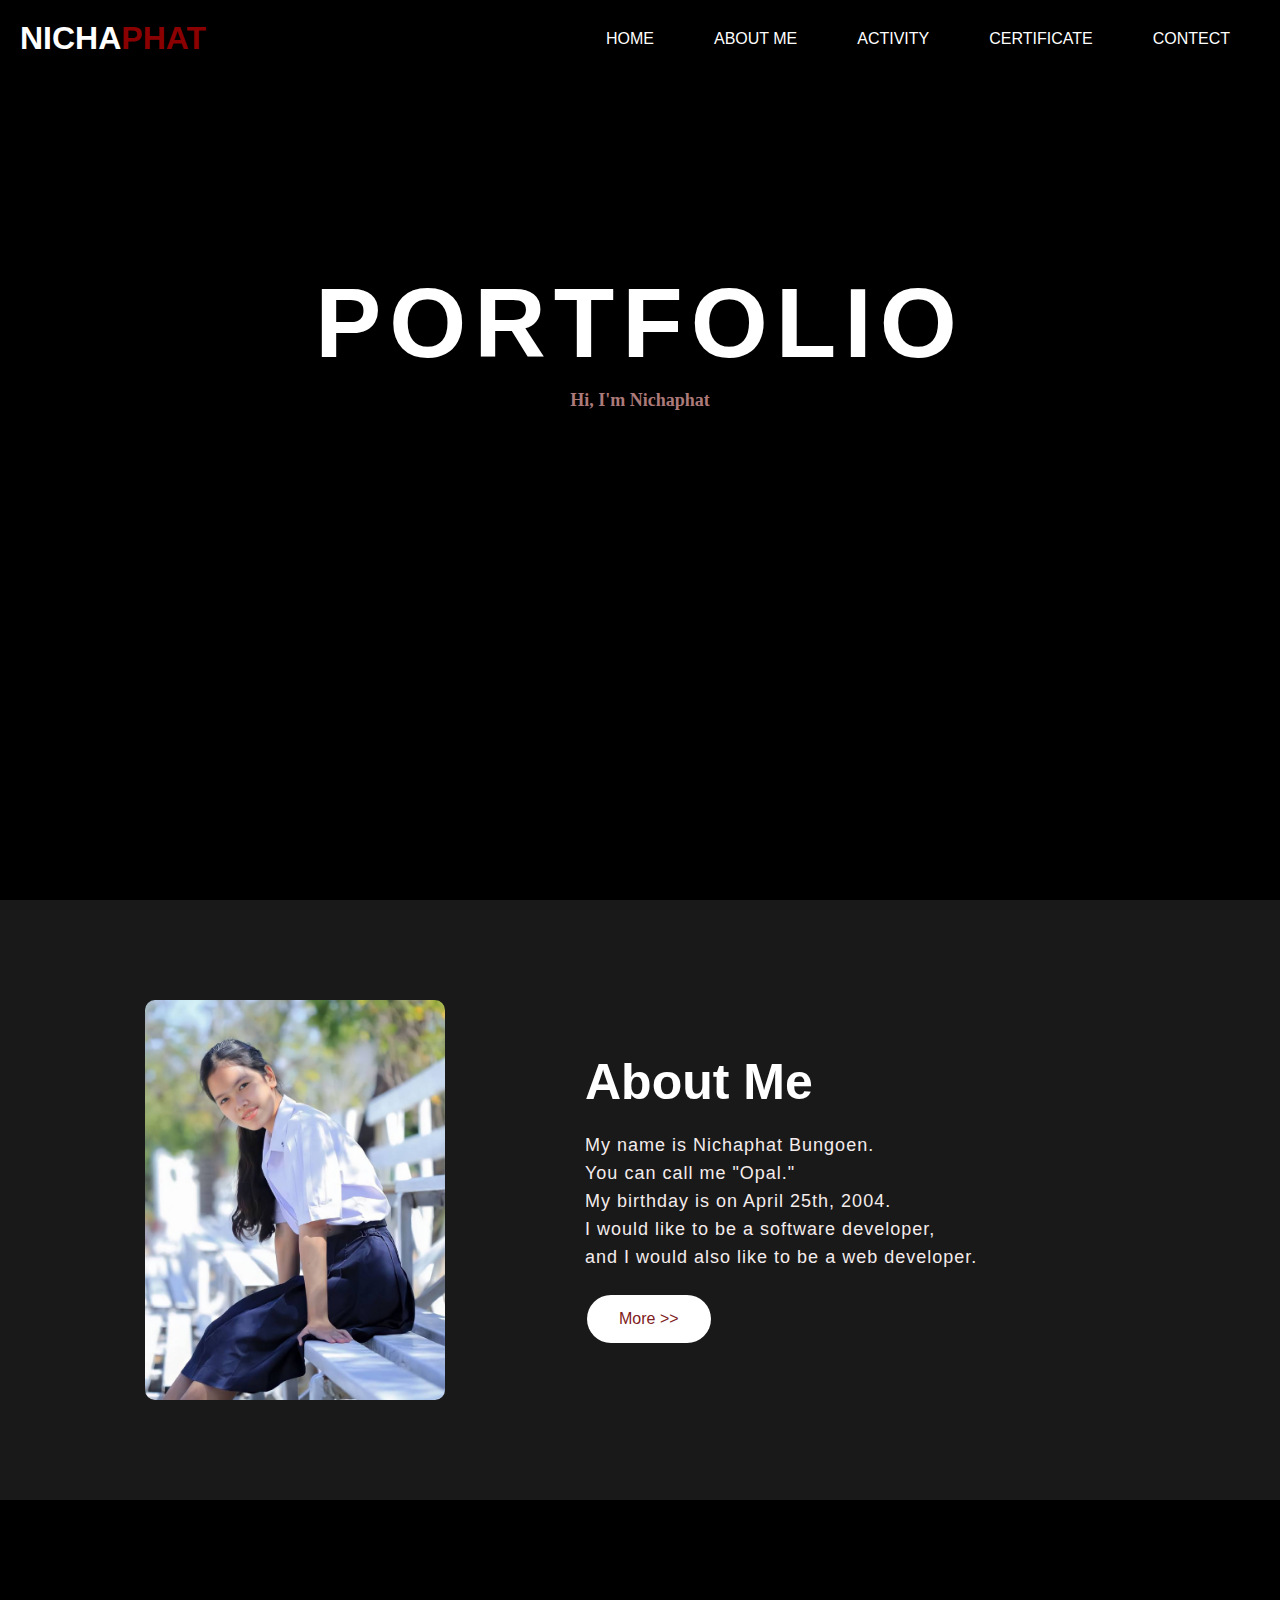
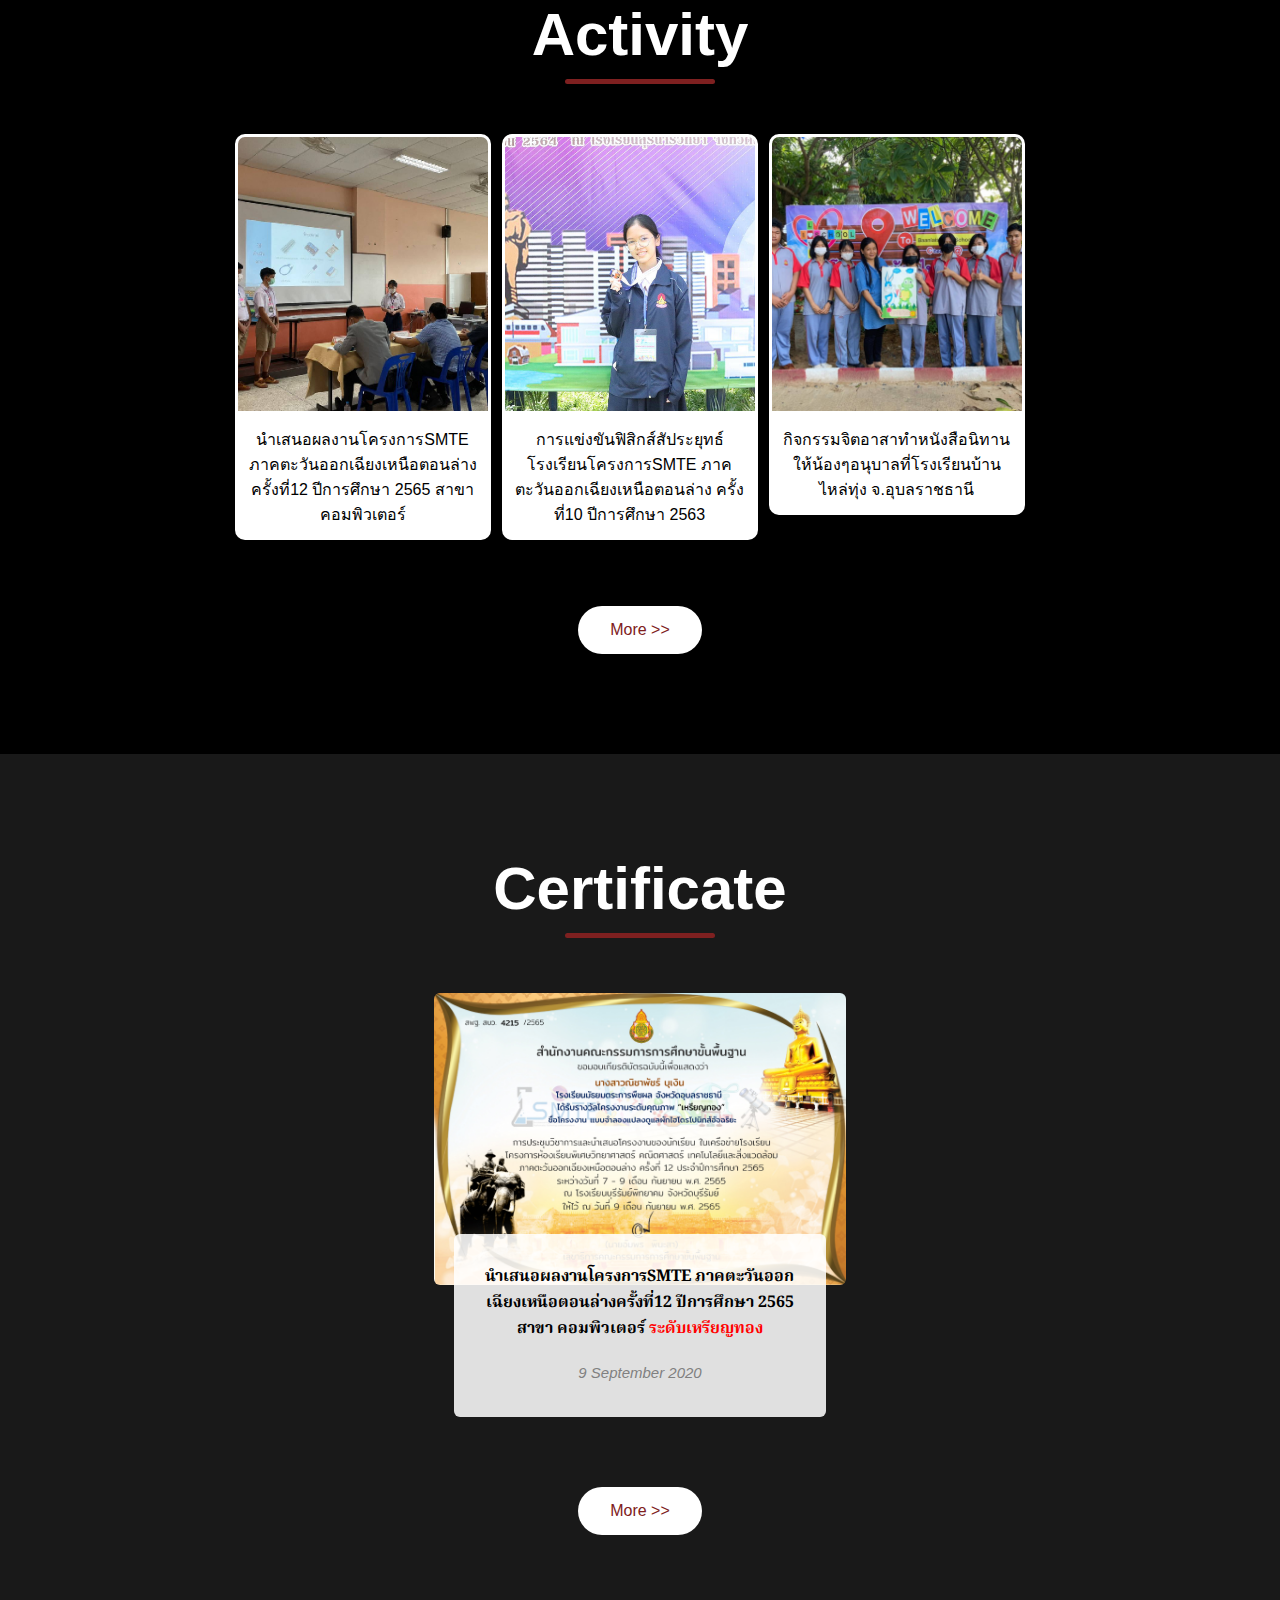
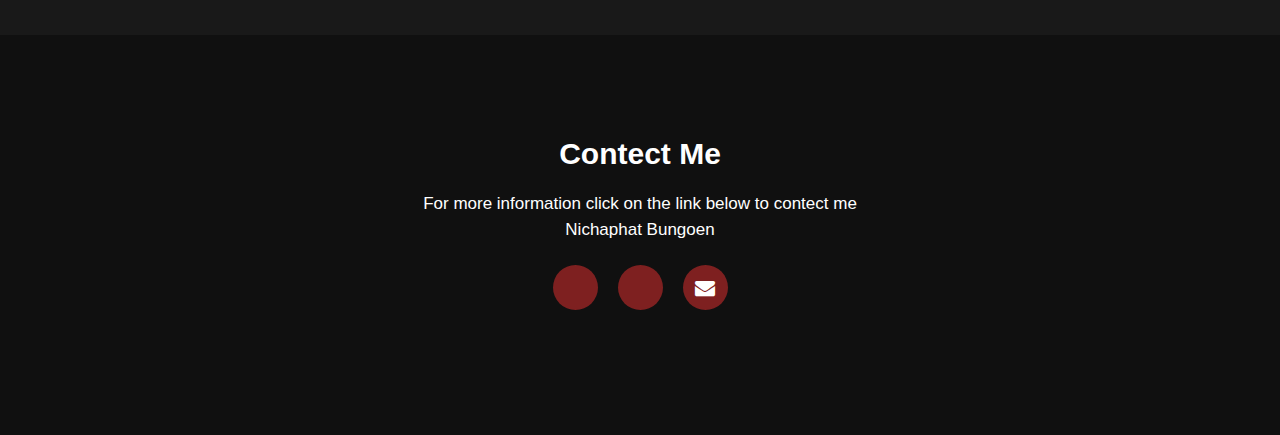
<file: index.html>
<!DOCTYPE html>
<html lang="en">
<head>
    <meta charset="UTF-8">
    <meta name="viewport" content="width=device-width, initial-scale=1.0">
    <link rel="stylesheet" href="style1.css">
    <link rel="preconnect" href="https://fonts.googleapis.com">
    <link rel="stylesheet" href="https://cdnjs.cloudflare.com/ajax/libs/font-awesome/5.15.3/css/all.min.css" integrity="sha512-iBBXm8fW90+nuLcSKlbmrPcLa0OT92xO1BIsZ+ywDWZCvqsWgccV3gFoRBv0z+8dLJgyAHIhR35VZc2oM/gI1w==" crossorigin="anonymous" referrerpolicy="no-referrer" />
    <link rel="stylesheet" href="https://cdnjs.cloudflare.com/ajax/libs/font-awesome/4.7.0/css/font-awesome.min.css">
    <link rel="stylesheet" href="https://cdnjs.cloudflare.com/ajax/libs/font-awesome/4.7.0/css/font-awesome.min.css">
    <link rel="preconnect" href="https://fonts.gstatic.com" crossorigin>
    <link href="https://fonts.googleapis.com/css2?family=Noto+Serif+Thai:wght@300&display=swap" rel="stylesheet">
    <title>MY PORTFOLIO</title>
</head>
<body>
    <nav class="navbar">
        <h1 class="logo"><a href="index.html">NICHA<span>PHAT</span></a></h1>
        <ul class="nav-links">
            <li class="active"><a href="index.html">HOME</a></li>
            <li><a href="#about">ABOUT ME</a></li>
            <li><a href="#title">ACTIVITY</a></li>
            <li><a href="#blog-posts">CERTIFICATE</a></li>
            <li><a href="#contect">CONTECT</a></li>
        </ul>    
        <img src="./menu-btn.png" alt="" class="menu-btn">
    </nav>
    <header>
        <div class="header-content">
            <h1>PORTFOLIO</h1>
            <h2>Hi, I'm Nichaphat</h2>
        </div>
    </header>
       
       
	<section id="about">
		<div class="main">
            <img src="nichaphat.jpg">
			<div class="about-text">
				<h2>About Me</h2>
				<p>My name is Nichaphat Bungoen. <br> You can call me "Opal." <br>
                    My birthday is on April 25th, 2004. <br> I would like to be a software developer, <br> and I would also like to be a web developer.</p>
				<button class="button"><a href="about.html">More >></a></button>
			</div>
		</div>
	</section>
    <!----About section start---->
    <section id="title">
        <h2>Activity</h2>
        <div class="line"></div>
        <div class="wrapper">
            <br>
            <div class="cols">
                <div class="col">
                <div class="container">
                    <div class="front" style="background-image: url(3.jpg);">
                    </div>
                    <div class="back">
                        <div class="inner">
                            <p>
                                นำเสนอผลงานโครงการSMTE ภาคตะวันออกเฉียงเหนือตอนล่างครั้งที่12 ปีการศึกษา 2565 สาขา คอมพิวเตอร์
                            </p>
                        </div>
                    </div>
                </div>
                </div>
                <div class="col">
                    <div class="container">
                        <div class="front" style="background-image: url(2.jpg);">
                        </div>
                        <div class="back">
                            <div class="inner">
                                <p>
                                    การแข่งขันฟิสิกส์สัประยุทธ์โรงเรียนโครงการSMTE ภาคตะวันออกเฉียงเหนือตอนล่าง ครั้งที่10  ปีการศึกษา 2563
                                </p>
                            </div>
                        </div>
                    </div>
                    </div>
                    <div class="col">
                        <div class="container">
                            <div class="front" style="background-image: url(1.jpg);">
                            </div>
                            <div class="back">
                                <div class="inner">
                                    <p>
                                        กิจกรรมจิตอาสาทำหนังสือนิทานให้น้องๆอนุบาลที่โรงเรียนบ้านไหล่ทุ่ง จ.อุบลราชธานี
                                    </p> 
                                </div>
                            </div>
                        </div>
                        </div>
                        
            </div>
            <button class="bnt"><a href="Activity.html">More >></a></button>

        </div>
    </section>
    <section id="blog-posts">
        <div class="cer">
            <h2>Certificate</h2>
        <div class="line"></div>
        </div>
        <div class="post">
            <br>
            <img src="c5.jpg" alt="" class="post-img">
            <div class="post-content">
                <h3>นำเสนอผลงานโครงการSMTE ภาคตะวันออกเฉียงเหนือตอนล่างครั้งที่12 ปีการศึกษา 2565 สาขา คอมพิวเตอร์
                    <span class="text">ระดับเหรียญทอง</span>
                </h3>
                <span class="date">9 September 2020</span>
            </div> 
            <button class="but"><a href="Certificate.html">More >></a></button>
   
        </div>
      
    </section>
    <footer id="contect">
		<p>Contect Me</p>
		<p>For more information click on the link below to contect me <br> Nichaphat Bungoen</p>
		<div class="social">
			<a href="https://web.facebook.com/profile.php?id=100014949786616&sk=about"><i class="fab fa-facebook-f"></i></a>
			<a href="https://www.instagram.com/__nichaphat__/?igshid=YmMyMTA2M2Y%3D&fbclid=IwAR3181_FYG272SND9DY7jGOGSDKuoOMNqMXu-xlOmdmDHhWnawsZkpz7ws0"><i class="fab fa-instagram"></i></a>
			<a href="mailto:nichaphatchr@gmail.com"><i class="fa fa-envelope"></i></a>
		</div>

	</footer>
        <script>
            const menuBtn = document.querySelector('.menu-btn')
            const navlinks = document.querySelector('.nav-links')
            
            menuBtn.addEventListener('click',()=>{
                navlinks.classList.toggle('mobile-menu')
            })
        
        </script>
         
</body>
</html>
</file>
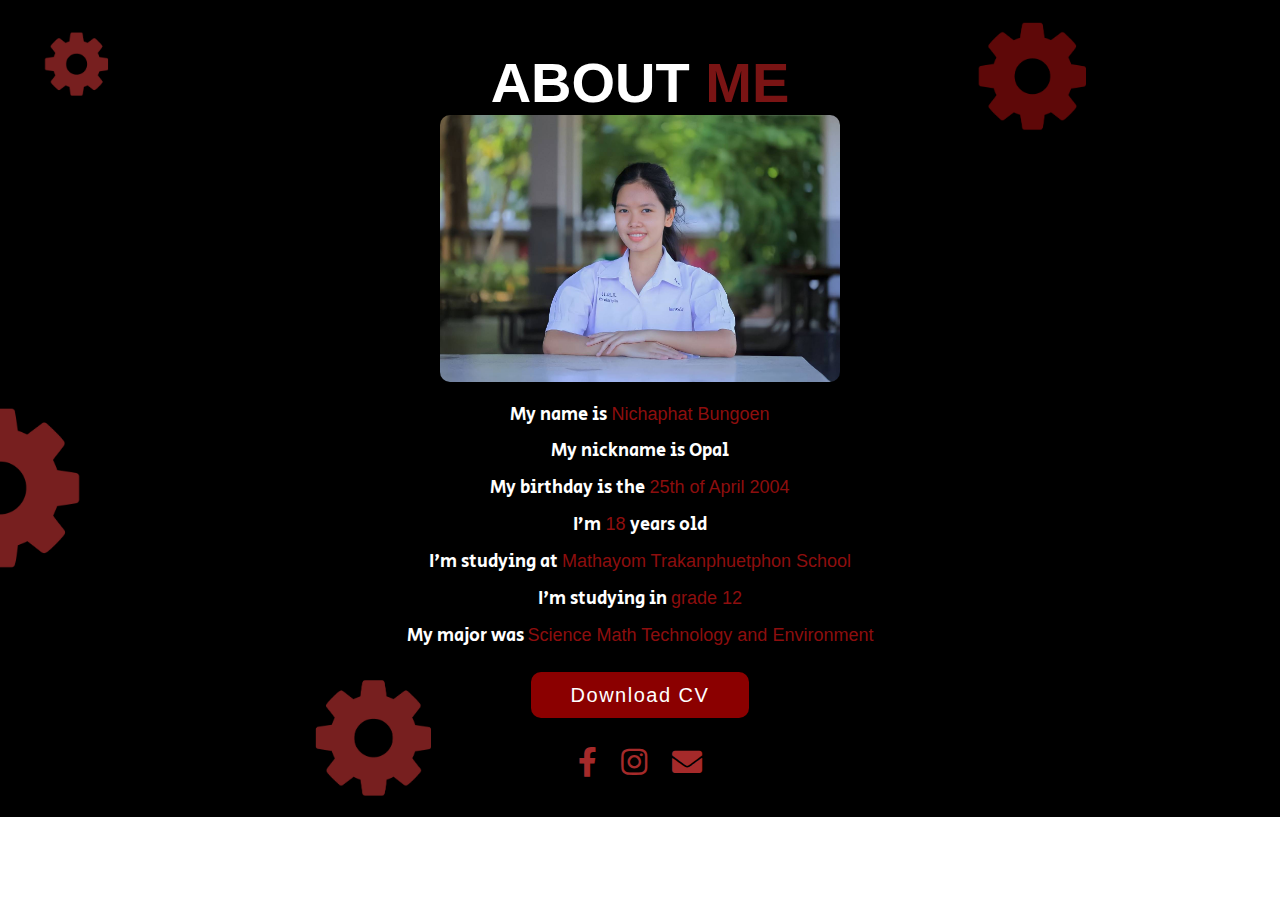
<file: about.html>
<!DOCTYPE html>
<html>
<head>
	<meta charset="utf-8">
	<meta name="viewport" content="width=device-width, initial-scale=1.0">
	<link rel="stylesheet" href="https://pro.fontawesome.com/releases/v5.10.0/css/all.css">
	<link rel="preconnect" href="https://fonts.googleapis.com">
<link rel="preconnect" href="https://fonts.gstatic.com" crossorigin>
<link href="https://fonts.googleapis.com/css2?family=Noto+Serif+Thai:wght@300&family=Secular+One&display=swap" rel="stylesheet">
	<link rel="stylesheet" type="text/css" href="about.css">
	<title>ABOUT ME</title>

</head>	
<body>
	<div class="section">
		<div class="container">
			<div class="content-section">
				<div class="title"><a href="index.html">
					<h1>About <span>Me</span></h1>
				</a>
				</div>
				<div class="contain">
					<div class="image-section">
						<img src="aboutme.jpg">
					</div>
				
				<div class="content">
					<p>
						My name is <span>Nichaphat Bungoen</span> <br>
						My nickname is Opal<br>
						My birthday is the <span>25th of April 2004</span><br>
						I’m <span>18</span> years old <br>
						I'm studying at <span>Mathayom Trakanphuetphon School</span><br>
						I'm studying in <span>grade 12</span><br>
						My major was <span>Science Math Technology and Environment</span><br>
		
						</p>
					<div class="button">
						<a href="Professional Resume.pdf">Download CV</a>
					</div>
				</div>
				<div class="social">
					<a href="https://web.facebook.com/profile.php?id=100014949786616&sk=about"><i class="fab fa-facebook-f"></i></a>
			<a href="https://www.instagram.com/__nichaphat__/?igshid=YmMyMTA2M2Y%3D&fbclid=IwAR3181_FYG272SND9DY7jGOGSDKuoOMNqMXu-xlOmdmDHhWnawsZkpz7ws0"><i class="fab fa-instagram"></i></a>
			<a href="mailto:nichaphatchr@gmail.com"><i class="fa fa-envelope"></i></a>
				</div>
			</div>
		</div>
		</div>
	</div>

	
</body>
</html>
</file>
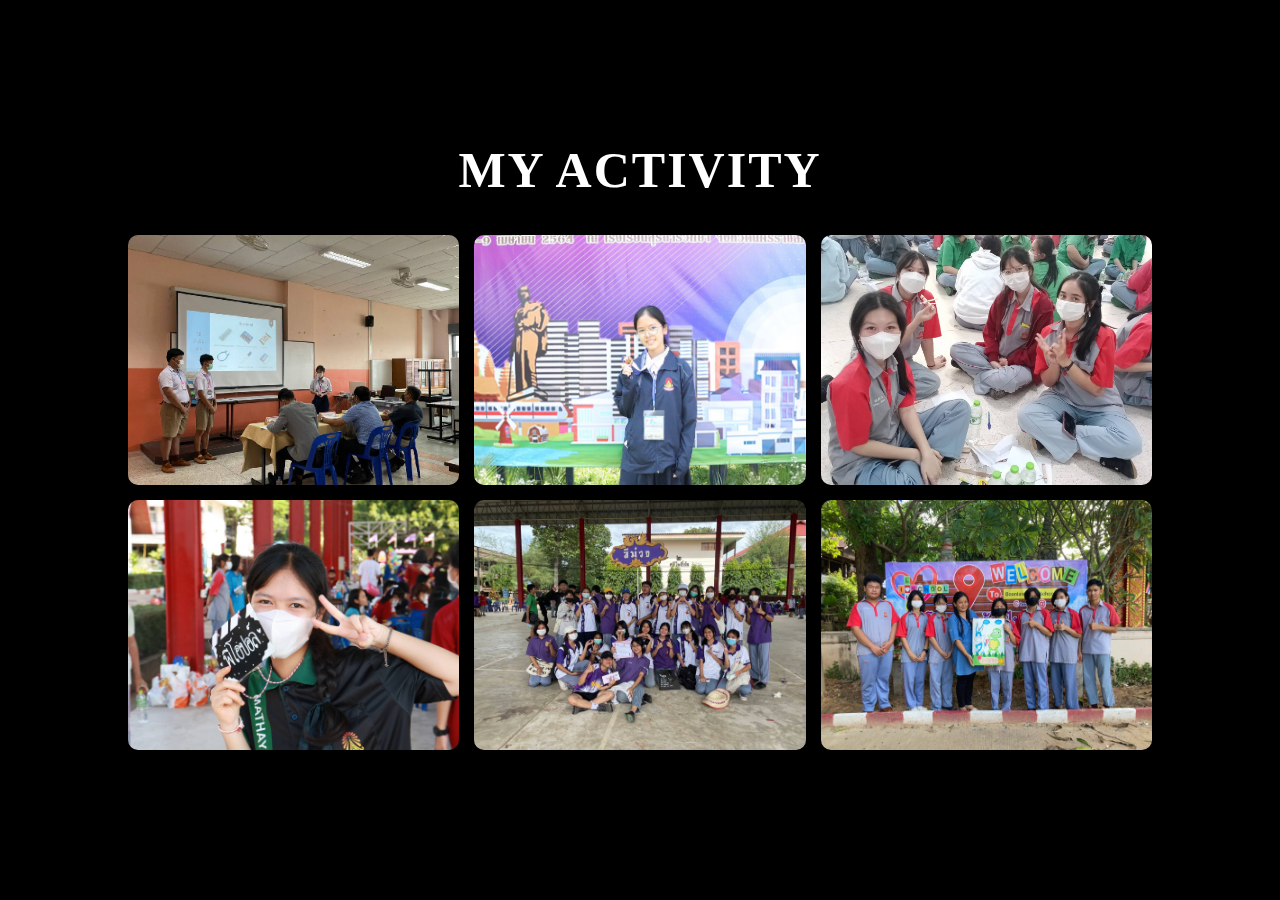
<file: Activity.html>
<!DOCTYPE html>
<html lang="en">
<!--divinectorweb.com-->
<head>
    <meta charset="UTF-8">
    <meta http-equiv="X-UA-Compatible" content="IE=edge">
    <meta name="viewport" content="width=device-width, initial-scale=1.0">
    <title>MY ACTIVITY</title>
    <link href="https://fonts.googleapis.com/css2?family=Teko:wght@300&display=swap" rel="stylesheet">
    <link rel="stylesheet" href="Activity.css">
</head>
<body>
    <div class="wrapper">
        <h1 class="section-header"><a href="index.html">My Activity</h1></a>
        <div class="main-content">
            <div class="box">
                <img src="3.jpg" alt="">
                <div class="img-text">
                    <div class="content">
                        <h2>SMTE</h2>
                    <p>ได้รับรางวัลระดับ "เหรียญทอง" การนำเสนอโครงงานวิทยาศาสตร์ คณิตศาสร์ เทคโนโลยี และสิ่งแวดล้อม สาขาคอมพิวเตอร์</p>
                    </div>
                </div>
            </div>
            <div class="box">
                <img src="2.jpg" alt="">
                <div class="img-text">
                    <div class="content">
                        <h2>SMTE</h2>
                    <p>ได้รับรางวัลระดับ "เหรียญทองแดง" การแข่งขันฟิสิกส์สัประยุทธ์โรงเรียนโครงการSMTE เครือข่ายกลุ่มภาคตะวันออกเฉียงเหนือตอนล่าง ครั้งที่10  ปีการศึกษา 2563 </p>
                    </div>
                </div>
            </div>
            <div class="box">
                <img src="4.jpg" alt="">
                <div class="img-text">
                    <div class="content">
                        <h2>STEM</h2>
                    <p>ได้รับรางวัล "รองชนะเลิศอันดับ2" การแข่งขันสิ่งประดิษฐ์ STEM ระดับชั้นมัธยมศึกษาปีที่ 6 เนื่องในสัปดาห์นวัตกรรม ประจำปีการศึกษา 2565
                    </p>
                    </div>
                </div>
            </div>
            <div class="box">
                <img src="6.jpg" alt="">
                <div class="img-text">
                    <div class="content">
                        <h2>SMTE</h2>
                    <p>เป็น Staff ดูแลน้อง ๆ ในโครงการสานสัมพันธ์นักเรียน โครงการห้องเรียนพิเศษวิทยาศาสตร์ คณิตศาสตร์ เทคโนโลยีและสิ่งแวดล้อม ประจำปีการศึกษา 2565
                    </p>
                    </div>
                </div>
            </div>
            <div class="box">
                <img src="5.jpg" alt="">
                <div class="img-text">
                    <div class="content">
                        <h2>SPORT</h2>
                    <p>เป็น Staff ในงานกีฬาสี โรงเรียนมัธยมตระการพืชผล ประจำปีการศึกษา 2565
                    </p>
                    </div>
                </div>
            </div>
            <div class="box">
                <img src="1.jpg" alt="">
                <div class="img-text">
                    <div class="content">
                        <h2>จิตอาสา</h2>
                    <p>มอบหนังสือนิทานให้กับคุณครูโรงเรียนบ้านไหล่ทุ่ง อำเภอตระการพืชผล จังหวัดอุบลราชธานี
                    </p>
                    </div>
                </div>
            </div>
        </div>
    </div>
</body>
</html>
</file>
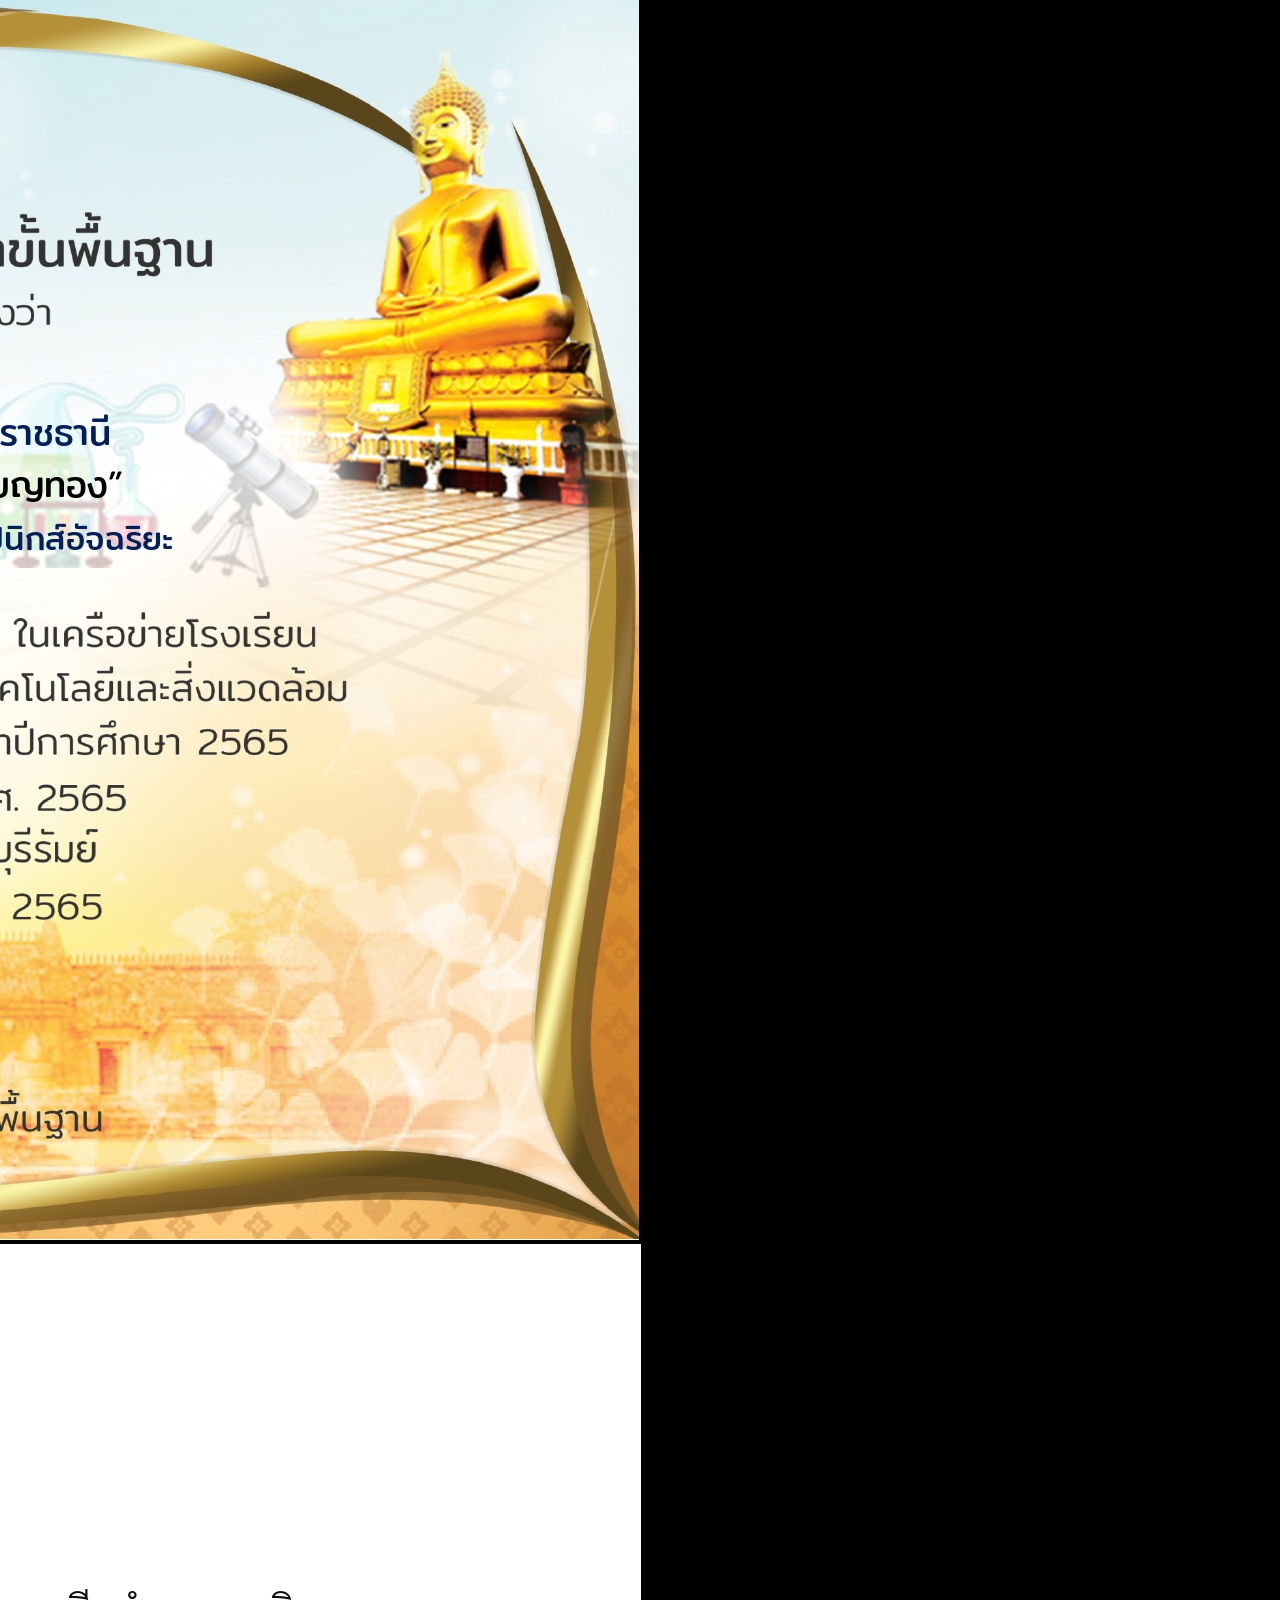
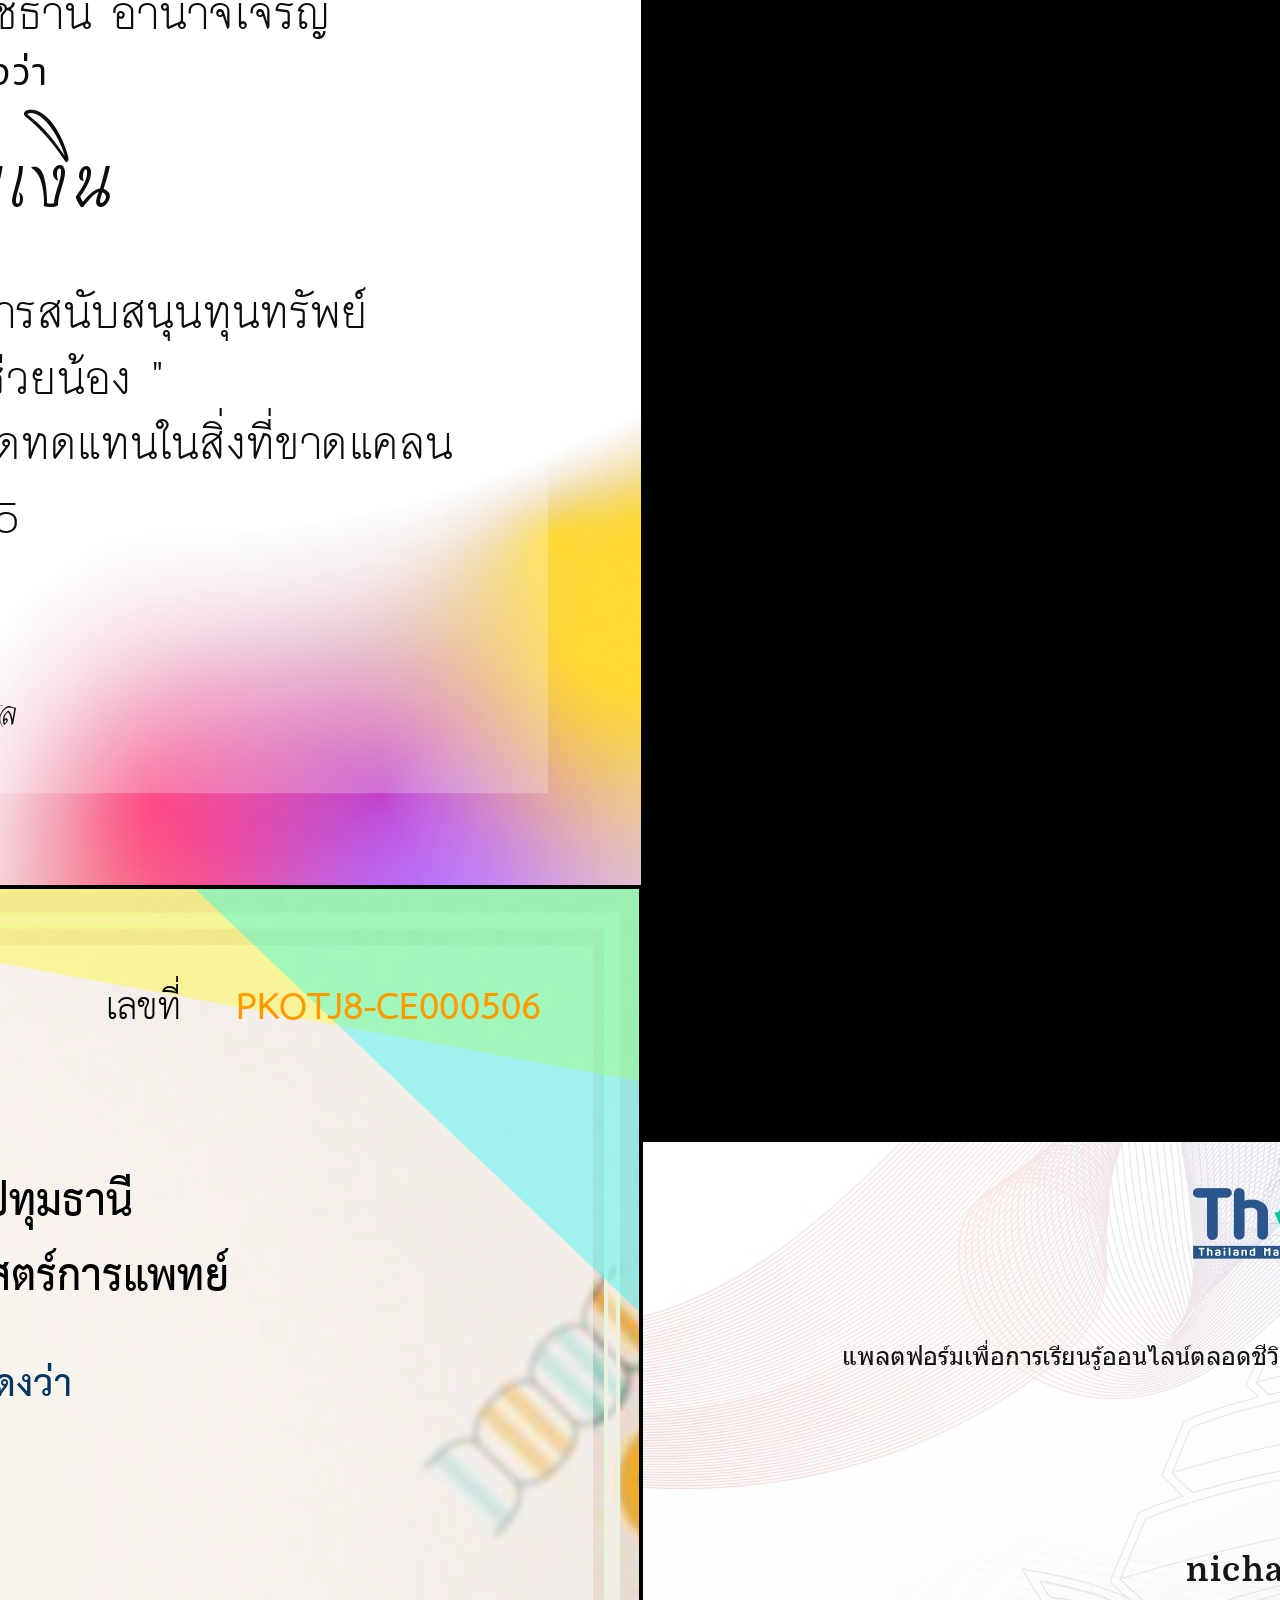
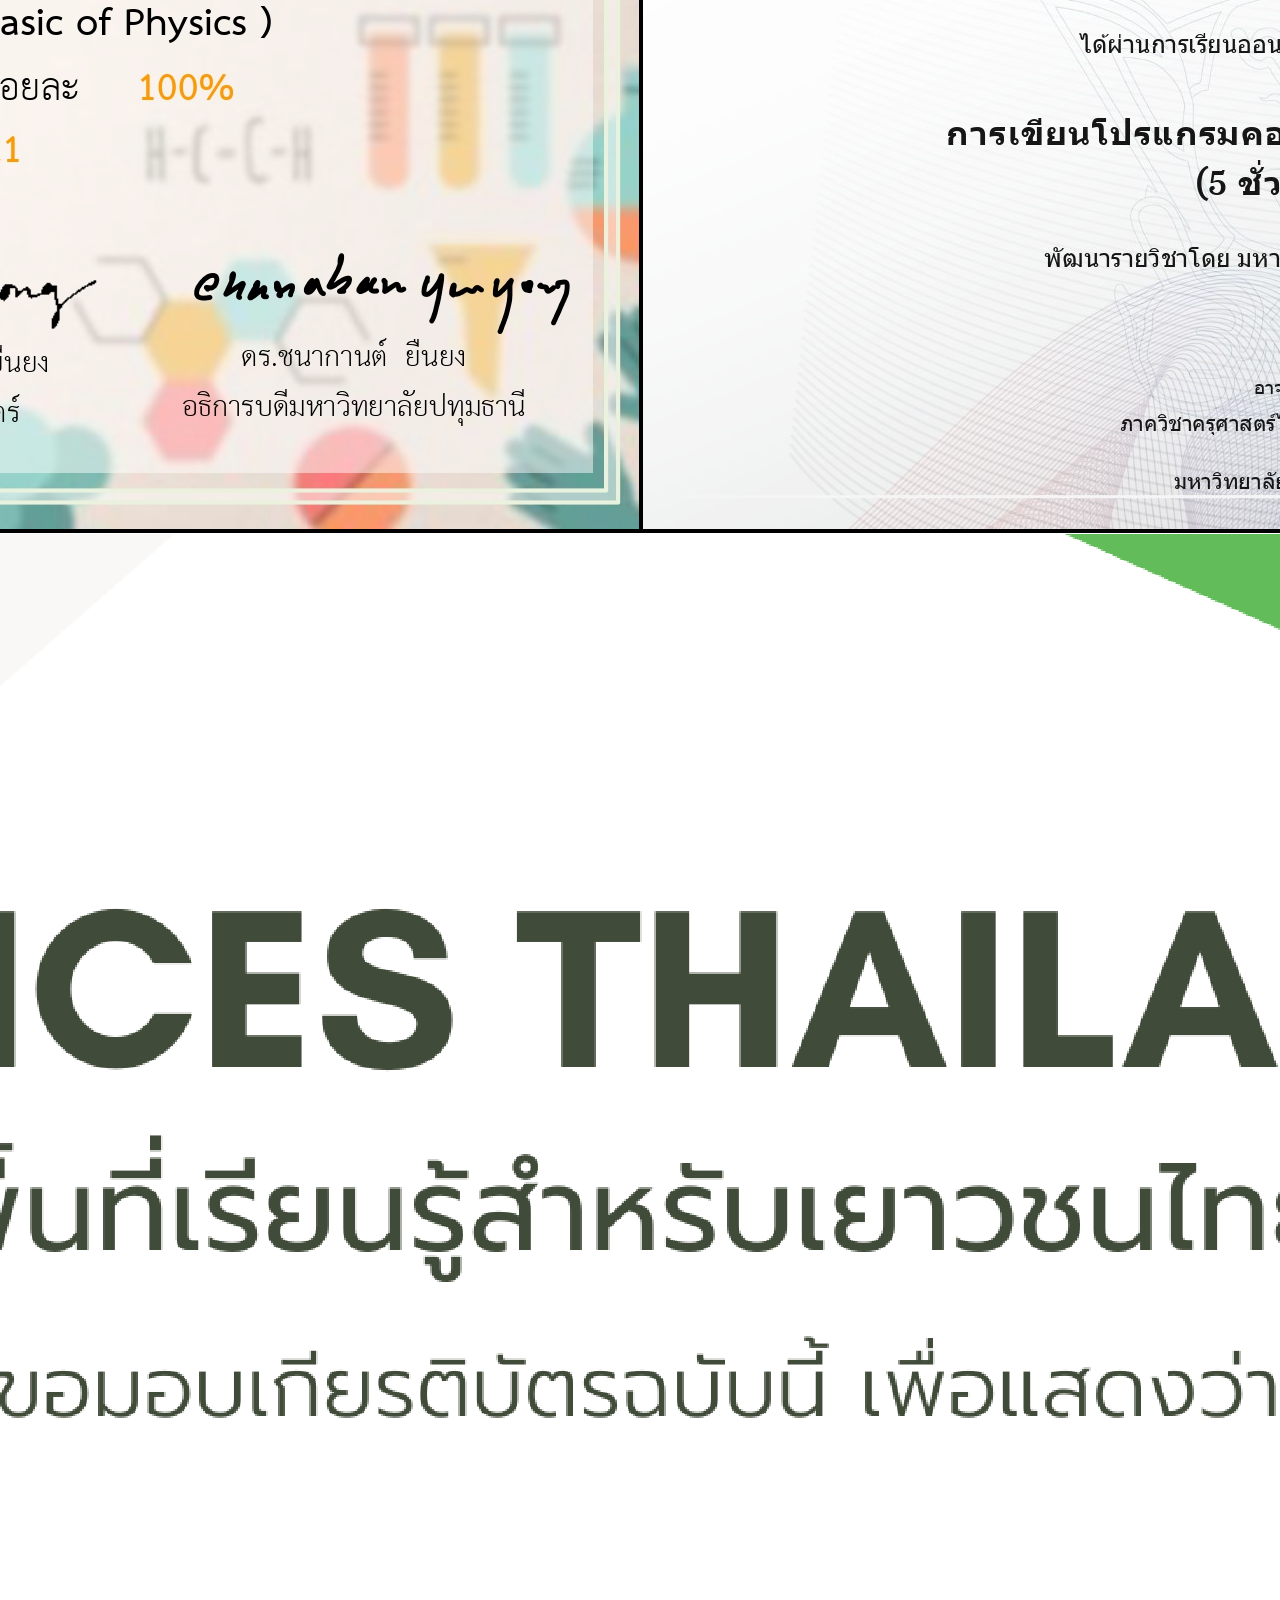
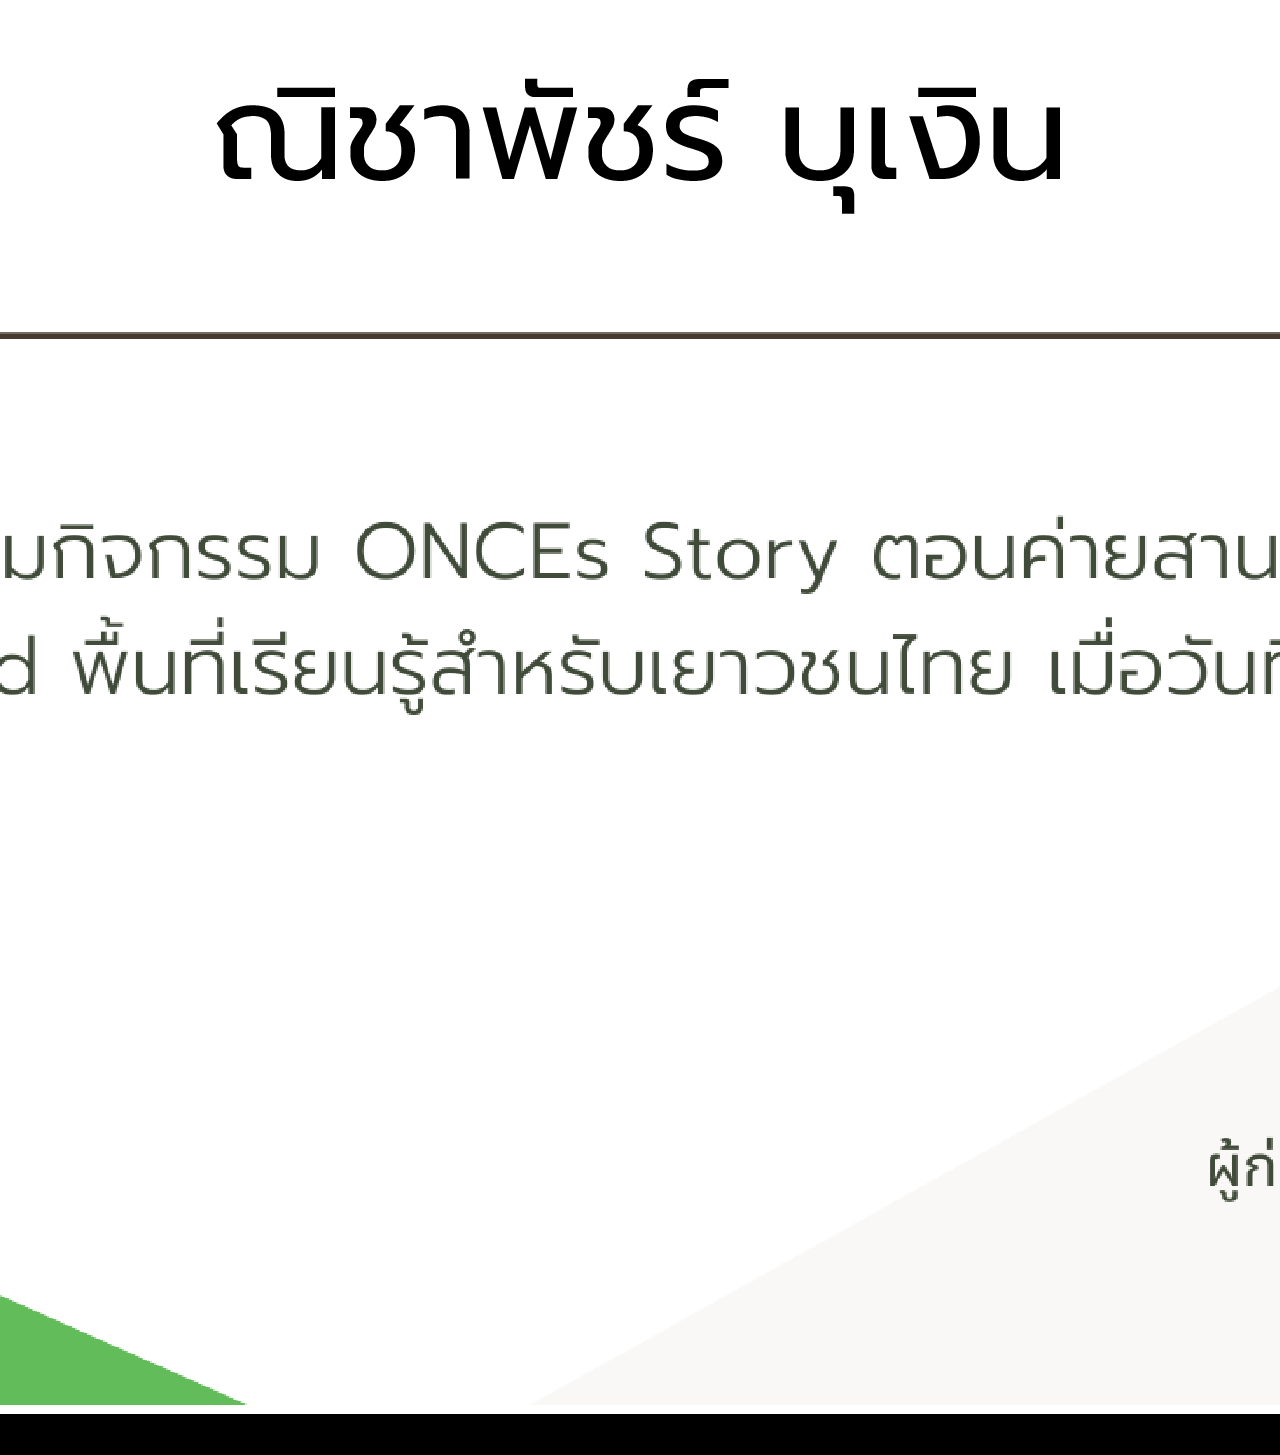
<file: Activty.html>
<!DOCTYPE html>
<html lang="en">
<head>
    <title>Image Slider</title>
    <!--Stylesheet-->
    <link rel="stylesheet" href="Activity.css">
</head>
<body>
    <div class="container">
        <div class="image-container">
            <img src="c5.jpg" id="content1" class="active">
            <img src="c2.jpg" id="content2">
            <img src="c3.jpg" id="content3">
            <img src="c4.jpg" id="content4">
            <img src="c1.png" id="content5">

        </div>
        <div class="dot-container">
            <button onclick = "dot(1)"></button>
            <button onclick = "dot(2)"></button>
            <button onclick = "dot(3)" ></button>
            <button onclick = "dot(4)"></button>
            <button onclick = "dot(5)"></button>

        </div>
        <button id="prev" onclick="prev()"> &lt; </button>
        <button id="next" onclick="next()"style="background-color: red;"> &gt; </button>
        <button class="but"><a href="index.html">HOME >></a></button>

    </div>

    <script src="script.js"></script>
</body>
</html>
</file>
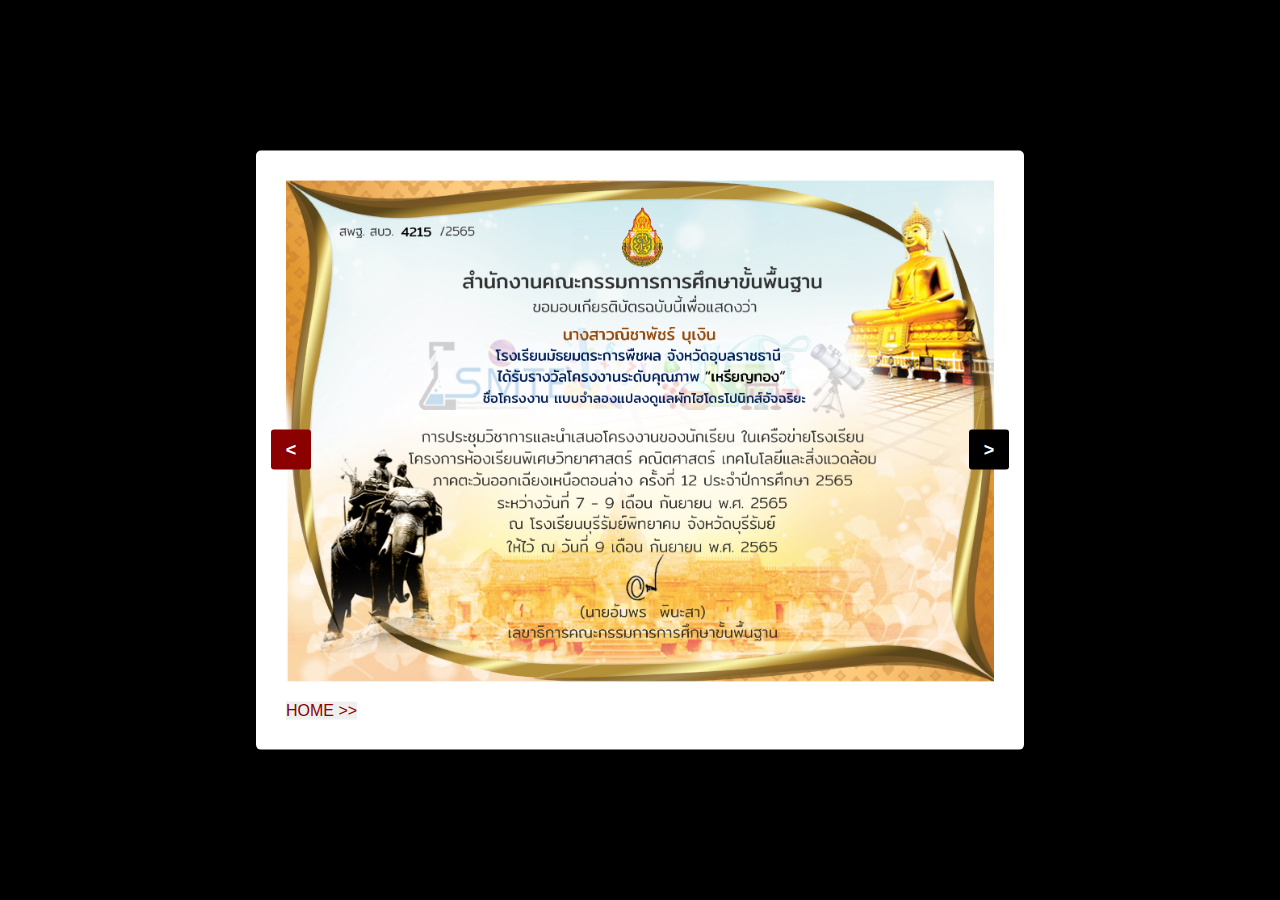
<file: Certificate.html>
<!DOCTYPE html>
<html lang="en">
<head>
    <title>MY CERTIFICATE</title>
    <!--Stylesheet-->
    <link rel="stylesheet" href="Certificate.css">
</head>
<body>
    <div class="container">
        <div class="image-container">
            <img src="c5.jpg" id="content1" class="active">
            <img src="c7.jpg" id="content2">
            <img src="c8.jpg" id="content3">
            <img src="c11.jpg" id="content4">
            <img src="c12.jpg" id="content5">
            <img src="c3.jpg" id="content6">
            <img src="c13.jpg" id="content7">
            <img src="c4.jpg" id="content8">
            <img src="c9.png" id="content9">
            <img src="c1.png" id="content10">
            <img src="c10.jpg" id="content11">
            <img src="c2.jpg" id="content12">


        </div>
        <div class="dot-container">
           
           


        </div>
        <button id="prev" onclick="prev()"> &lt; </button>
        <button id="next" onclick="next()"style="background-color: black;"> &gt; </button>
        <button class="but"><a href="index.html">HOME >></a></button>

    </div>

    <script src="script.js"></script>
</body>
</html>
</file>
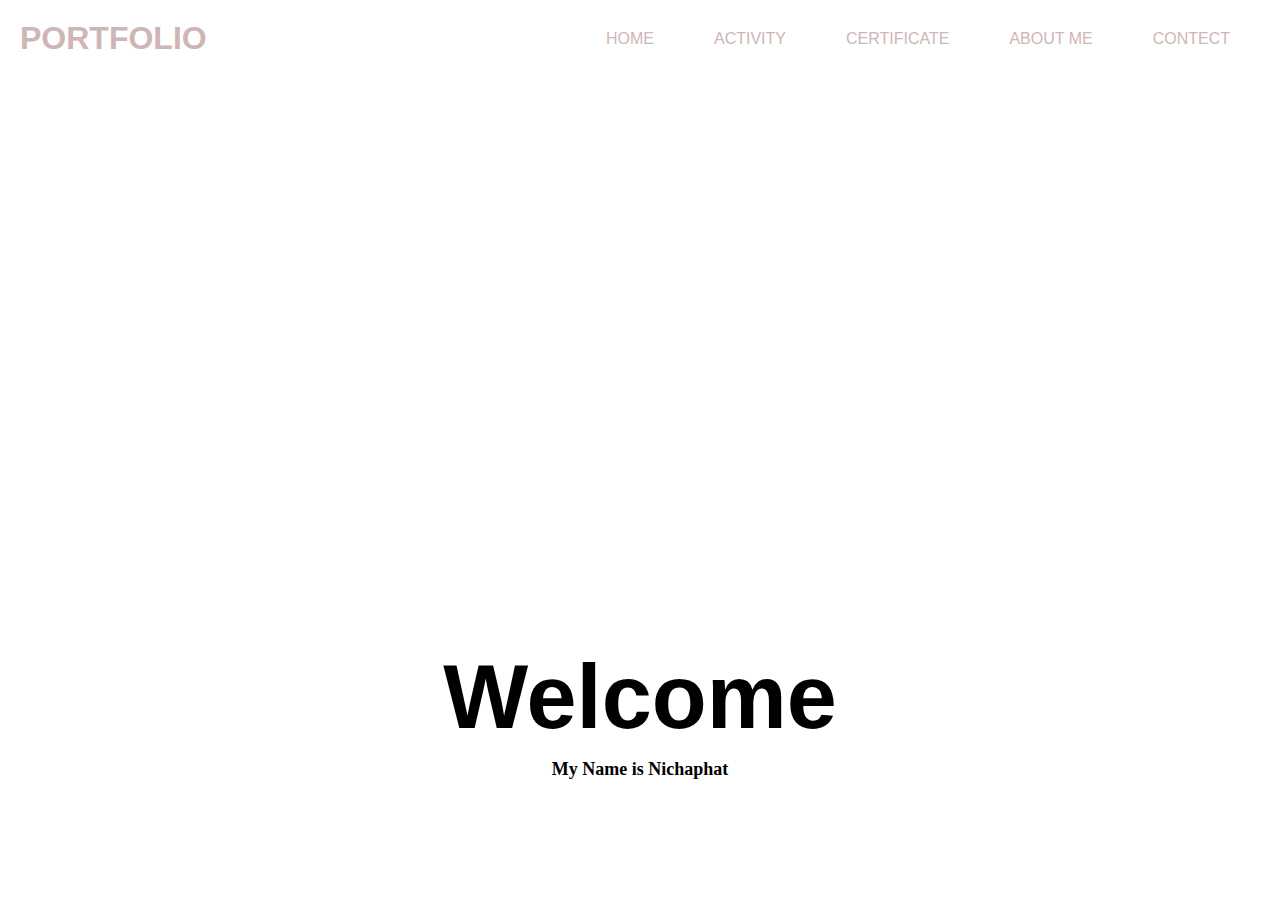
<file: home.html>
<!DOCTYPE html>
<html lang="en">
<head>
    <meta charset="UTF-8">
    <meta name="viewport" content="width=device-width, initial-scale=1.0">
    <link rel="stylesheet" href="style.css">
    <title>MY PORTFOLIO</title>
</head>
<body>
    <nav class="navbar">
        <h1 class="logo">PORTFOLIO</h1>
        <ul class="nav-links">
            <li class="active"><a href="index.html"></a>HOME</li>
            <li><a href="index.html"></a>ACTIVITY</li>
            <li><a href="#"></a>CERTIFICATE</li>
            <li><a href="#"></a>ABOUT ME</li>
            <li><a href="#"></a>CONTECT</li>
        </ul>    
        <img src="./menu-btn.png" alt="" class="menu-btn">
    </nav>
    <header>
        <div class="header-content">
            <h1>Welcome</h2>
            <h2>My Name is Nichaphat</h1>
        </div>
    </header>
  
        <script>
            const menuBtn = document.querySelector('.menu-btn')
            const navlinks = document.querySelector('.nav-links')
            
            menuBtn.addEventListener('click',()=>{
                navlinks.classList.toggle('mobile-menu')
            })
        
        </script>
</body>
</html>
</file>
<file: style1.css>
*{
    margin: 0;
    padding: 0;
    box-sizing: border-box;
    font-family: 'Segoe UI', Tahoma, Verdana, sans-serif;
}
a {
    text-decoration: none;
}
ul {
    list-style: none;
}
.logo a {
    color: white;
}
.logo span {
    color: darkred;
}
.navbar{
    position: absolute;
    top: 0;
    left: 0;
    display: flex;
    width: 100%;
    justify-content: space-between;
    padding: 20px;
    color: white;
}
.nav-links{
    display: flex;
    align-items: center;
}
.nav-links li{
    margin: 0 30px;
}
.nav-links a{
    color: white;
}

header
{
    width: 100%;
    background-color:black;
    background-position: center;
    background-size: cover;
    display: flex;
    justify-content: center;
}
.header-content{
    padding: 10px 10%;
    color: white;
    text-align: center;
    margin: 20%;   
}
.header-content h1 {
    font-size: 11vmin;
    font-weight: 700;
    letter-spacing: 8px;
    margin-bottom: 10px;
    background: black;
    animation: text 5s 1;

}
.header-content h2{
    font-size: 2vmin;
    font-family: Segoe Script;
    color: rgb(173, 122, 122);
    margin-bottom: 10px;
    background: black;

}
@keyframes text {
    0%{
        color: black;
    }
    30%{
        letter-spacing: 15px;
    }
    85%{
        letter-spacing: 8px;
    }
}
.menu-btn{
    position: absolute;
    top: 30px;
    right: 30px;
    width: 40px;
    cursor: pointer;
    display: none;
}
/* about me section */

#about{
	width: 100%;
	padding: 100px 0px;
	background-color: #191919;
}
#about img{
	height: auto;
	width: 300px;
    border-radius: 10px;
}
.about-text{
	width: 550px;
}

.main{
	width: 1130px;
	max-width: 95%;
	margin: 0 auto;
	display: flex;
	align-items: center;
	justify-content: space-around;
}
.about-text h2{
	color: white;
	font-size: 50px;
	text-transform: capitalize;
	margin-bottom: 20px;
}
.about-text h5{
	color: white;
	letter-spacing: 2px;
	font-size: 18px;
    font-family: Segoe Script;
	margin-bottom: 20px;
	text-transform: capitalize;
}
.about-text p{
	color: rgb(244, 236, 236);
	letter-spacing: 1px;
	line-height: 28px;
	font-size: 18px;
	margin-bottom: 20px;
}
.button  {
  background-color: white;
  border: none;
  padding: 15px 32px;
  text-align: center;
  text-decoration: none;
  display: inline-block;
  font-size: 16px;
  margin: 4px 2px;
  cursor: pointer;
  border-radius: 25px;
  
  }
.button a {
    color: rgb(126, 32, 32);
  }
/* activity section*/
#title {
    width: 100%;
	padding: 100px 0px;
   text-align: center;
   font-size: 40px;
   color: white;
   background-color: black;
   overflow: hidden;
}
.line{
    width: 150px;
    height: 5px;
    margin: 10px auto;
    border-radius: 5px;
    background: rgb(126, 32, 32);
}
.wrapper{
    width: 90%;
    margin: 0 auto;
    max-width: 80rem;
}
.cols{
    display: flex;
    flex-wrap: wrap;
    -webkit-box-pack: center;
    justify-content: center;
}
.col{
    width: calc(25% - 2rem);
    margin: 1rem;
    cursor: pointer;
    margin-left: -5px;
    margin-top: -5px;
}
.container{
    perspective: 1000px;
}

.front{
    background-size: cover;
    background-position: center;
    text-align: center;
    min-height: 280px;
    height: auto;
    color: white;
    font-size: 0.9rem;
    border: 3px solid white;
    border-top-left-radius: 10px;
    border-top-right-radius: 10px;
}
.back{
    border: 3px solid white;
    color: black;
    background-color: white;
    padding: 10px;
    border-bottom-left-radius: 10px;
    border-bottom-right-radius: 10px;
    
}
.inner p{
    font-size: 10px;
}

/*
.front:after{
    position: absolute;
    top: 0;
    left: 0;
    z-index: 1;
    width: 100%;
    height: 100%;
    content: '';
    display: block;
    backface-visibility: hidden;

}
.container:hover .front,
.container:hover .back{
    transition: transform 0.7s cubic-bezier(0.4,0.2,0.2,1);
}
.inner{
    transform: translateY(-50%) translateZ(60px) scale(0.94);
    top: 50%;
    position: absolute;
    left: 0;
    width: 100%;
    padding: 2rem;
    box-sizing: border-box;
    outline: 1px solid transparent;
    perspective: inherit;
    z-index: 2;
}
.container .back{
    transform: rotateY(180deg);
    transform-style: preserve-3d;
    -webkit-transform-style: preserve-3d;


}
.container .front{
    transform: rotateY(0deg);
    transform-style: preserve-3d;
    -webkit-transform-style: preserve-3d;

    
}
.container:hover .back{
    transform: rotateY(0deg);
    transform-style: preserve-3d;
    -webkit-transform-style: preserve-3d;

}
.container:hover .front{
    transform: rotateY(-180deg);
    transform-style: preserve-3d;
    -webkit-transform-style: preserve-3d;

}*/
.bnt {
    background-color: white;
    border: none;
    padding: 15px 32px;
    text-align: center;
    text-decoration: none;
    display: inline-block;
    font-size: 16px;
    cursor: pointer;
    border-radius: 25px;
    margin-top: 50px;
    
    }
.bnt a {
    color: rgb(126, 32, 32);
}
/* post section*/
#blog-posts{
    width: 100%;
    padding: 100px 0px;
   text-align: center;
   font-size: 40px;
   color: white;
    background: #191919;
    display: flex;
    justify-content: center;
    flex-wrap: wrap;
    cursor: pointer;
    flex-direction: column;
    align-content: center;
    
}
.post{
    width: calc(33% - 10px);
    overflow: hidden;
}
.post-img{
    width: 100%;
    border-radius: 6px;
    transition: .3s linear;
}
.post-content{
    background-color: #ffffffdd;
    margin: 0 20px;
    padding: 30px;
    border-radius: 6px;
    transform: translateY(-60px);
    transition: .3s linear;
}
.post-content h3{
    font-size: 16px;
    color: black;
    font-family: 'Noto Serif Thai', serif;
}
.post-content .text {
    color: red;
    font-family: 'Noto Serif Thai', serif;
}
.date {
    font-size: 15px;
    font-style: italic;
    color: gray;
}
.post:hover .post-img{
    transform: translateY(20px);
}
.post:hover .post-content{
    transform: translateY(-80px);
}
.but {
    background-color: white;
    border: none;
    padding: 15px 32px;
    text-align: center;
    text-decoration: none;
    display: inline-block;
    font-size: 16px;
    cursor: pointer;
    border-radius: 25px;
    margin-top: 10px;
    
    }
.but a {
    color: rgb(126, 32, 32);
}
/* footer*/
footer{
	position: relative;
	width: 100%;
	height: 400px;
	background: #101010;
	display: flex;
	flex-direction: column;
	align-items: center;
	justify-content: center;
}
footer p:nth-child(1){
	font-size: 30px;
	color: white;
	margin-bottom: 20px;
	font-weight: bold;
}
footer p:nth-child(2){
	color: white;
	font-size: 17px;
	width: 500px;
	text-align: center;
	line-height: 26px;
}
.social{
	display: flex;
}
.social a{
	width: 45px;
	height: 45px;
	display: flex;
	align-items: center;
	justify-content: center;
	background:  rgb(126, 32, 32);
	border-radius: 50%;
	margin: 22px 10px;
	color: white;
	text-decoration: none;
	font-size: 20px;
}
.social a:hover{
	transform: scale(1.3);
	transition: .3s;
}
.end{
	position: absolute;
	color: rgb(126, 32, 32);
	bottom: 35px;
	font-size: 14px; 
}
/*mobile*/
@media only screen and (width:280px){
    .header-content h1{
        font-size: 20px;
    }
.menu-btn {
    display: block;
    width: 30px;
}
.navbar {
    padding: 0;
    width: 100%;
}
.logo{
    position: absolute;
    top: 30px;
    left: 30px;
    font-size: 18px;
}

.nav-links {
    flex-direction: column;
    width: 100%;
    height: 60vh;
    justify-content: center;
    background-color: gray;
    margin-top: -1500px;
    transition: all 0.5s ease;
}
.menu-btn img{
    width: 20px;
}
.mobile-menu {
    margin-top: 0px;
}
.nav-links li {
    margin: 19px auto;
}
.header-content{
   
    margin-top: 50%;  
}
header {
    height: 60vh;
}
#about img{
    height: auto;
    width: 120px;
}
.main {
flex-wrap: wrap;
}
.about-text h2{
color: white;
font-size: 30px;
text-transform: capitalize;
margin-bottom: 10px;
margin-top: 10px;
text-align: center;
}
.about-text h5{
color: white;
letter-spacing: 2px;
font-size: 10px;
font-family: Segoe Script;
margin-bottom: 20px;
text-transform: capitalize;
}
.about-text p{	
color: rgb(244, 236, 236);
letter-spacing: 1px;
line-height: 28px;
font-size: 12px;
margin-bottom: 20px;
text-align: center;
}
#about
{
padding: 50px 0px;
}
.about-text .button{
align-items: center;
display: block;
margin: auto;
font-size: 14px;
}
.col{
width: calc(50%);
cursor: pointer;
margin-left: 20px;

}
.front{

text-align: center;
min-height: 120px;

}
#title h2{
font-size: 40px;

}
#title{
padding: 80px 0px;

}
.bnt {
margin-top: 5px;
font-size: 14px;
}
.inner p{
font-size: 8px;
}
#blog-posts{
justify-content: center;
}
.post{
width: min(600px, 100%);
}
.cer h2{
font-size: 40px;
}
.post-img{
width: 250px;
border-radius: 6px;
transition: .3s linear;
}
.post-content{
background-color: #ffffffdd;
margin: 0 40px;
padding: 10px;
border-radius: 6px;
transform: translateY(-70px);
transition: .3s linear;
}
.post-content h3{
font-size: 11px;
color: black;
font-family: 'Noto Serif Thai', serif;
}
footer p:nth-child(1){
font-size: 20px;
color: white;
margin-bottom: 20px;
font-weight: bold;
}
footer p:nth-child(2){
color: white;
font-size: 10px;
width: 200px;
text-align: center;
line-height: 26px;
}

}

@media only screen and (min-width:290px) and (max-width:767px){
    .menu-btn {
        display: block;
        width: 30px;
    }
    .navbar {
        padding: 0;
        width: 100%;
    }
    .logo{
        position: absolute;
        top: 30px;
        left: 30px;
    }
    .nav-links {
        flex-direction: column;
        width: 100%;
        height: 60vh;
        justify-content: center;
        background-color: gray;
        margin-top: -1500px;
        transition: all 0.5s ease;
    }
    .menu-btn img{
        width: 20px;
    }
    .mobile-menu {
        margin-top: 0px;
    }
    .nav-links li {
        margin: 19px auto;
    }
    .header-content{
       
        margin-top: 50%;  
    }
    header {
        height: 60vh;
    }
    #about img{
        height: auto;
        width: 120px;
    }
  .main {
    flex-wrap: wrap;
  }
  .about-text h2{
	color: white;
	font-size: 30px;
	text-transform: capitalize;
	margin-bottom: 10px;
    margin-top: 10px;
    text-align: center;
}
.about-text h5{
	color: white;
	letter-spacing: 2px;
	font-size: 10px;
    font-family: Segoe Script;
	margin-bottom: 20px;
	text-transform: capitalize;
}
.about-text p{	
    color: rgb(244, 236, 236);
	letter-spacing: 1px;
	line-height: 28px;
	font-size: 12px;
	margin-bottom: 20px;
    text-align: center;
}
#about
{
    padding: 50px 0px;
}
.about-text .button{
    align-items: center;
    display: block;
    margin: auto;
    font-size: 14px;
}
.col{
    width: calc(50%);
    cursor: pointer;
    margin-left: 20px;

 }
 .front{

    text-align: center;
    min-height: 120px;
 
}
#title h2{
    font-size: 40px;

}
#title{
    padding: 80px 0px;

}
.bnt {
    margin-top: 5px;
    font-size: 14px;
}
.inner p{
    font-size: 8px;
}
#blog-posts{
    justify-content: center;
}
.post{
    width: min(600px, 100%);
}
.cer h2{
    font-size: 40px;
}
.post-img{
    width: 300px;
    border-radius: 6px;
    transition: .3s linear;
}
.post-content{
    background-color: #ffffffdd;
    margin: 0 90px;
    padding: 10px;
    border-radius: 6px;
    transform: translateY(-70px);
    transition: .3s linear;
}
.post-content h3{
    font-size: 11px;
    color: black;
    font-family: 'Noto Serif Thai', serif;
}
footer p:nth-child(1){
	font-size: 30px;
	color: white;
	margin-bottom: 20px;
	font-weight: bold;
}
footer p:nth-child(2){
	color: white;
	font-size: 11px;
	width: 400px;
	text-align: center;
	line-height: 26px;
}
}
@media only screen and (width:768px){
    .menu-btn {
        display: block;
    }
    .navbar {
        padding: 0;
    }
    .logo{
        position: absolute;
        top: 30px;
        left: 30px;
    }
    .nav-links {
        flex-direction: column;
        width: 100%;
        height: 70vh;
        justify-content: center;
        background-color: gray;
        margin-top: -1500px;
        transition: all 0.5s ease;
    }
    .mobile-menu {
        margin-top: 0px;
    }
    .nav-links li {
        margin: 30px auto;
        font-size: 25px;
    }
    .header-content{
       
        margin-top: 40%;  
    }
    header {
        height: 70vh;
    }
    .about-text {
        width: 400px;
    }
    #about img {
        height: auto;
        width: 250px;
    }
    .col{
        width: calc(50%);
        cursor: pointer;
        margin-left: 20px;
    
     }
     .front{
    
        text-align: center;
        min-height: 250px;
     
    }
    #title h2{
        font-size: 60px;
    
    }
    #title{
        padding: 80px 0px;
    
    }
    .bnt {
        margin-top: 20px;
        font-size: 20px;
    }
    .inner p{
        font-size: 14px;
    }
    #blog-posts{
        justify-content: center;
    }
    .post{
        width: min(600px, 100%);
    }
    .cer h2{
        font-size: 40px;
    }
    .post-img{
        width: 100%;
        border-radius: 6px;
        transition: .3s linear;
    }
    .post-content{
        background-color: #ffffffdd;
        margin: 0 80px;
        padding: 40px;
        border-radius: 6px;
        transform: translateY(-60px);
        transition: .3s linear;
    }
}
/*mobile*/
@media only screen and (width:640px){
    .menu-btn {
        display: block;
    }
    img.menu-btn{
        width: 30px;
    }
    .navbar {
        padding: 0;
    }
    .logo{
        position: absolute;
        top: 30px;
        left: 30px;
    }
    .nav-links {
        flex-direction: column;
        width: 100%;
        height: 110vh;
        justify-content: center;
        background-color: gray;
        margin-top: -1500px;
        transition: all 0.5s ease;
    }
    .mobile-menu {
        margin-top: 0px;
    }
    .nav-links li {
        margin: 14px auto;
    }
    .header-content{
       
        margin-top: 20%;  
    }
    header {
        height: 110vh;
    }
   
    #about img {
        height: auto;
        width: 200px;
    }
    .about-text h2{
        color: white;
        font-size: 30px;
        text-transform: capitalize;
        margin-bottom: 10px;
        margin-top: 10px;
    }
    .about-text p{
        color: rgb(244, 236, 236);
        letter-spacing: 1px;
        line-height: 28px;
        font-size: 14px;
        margin-bottom: 18px;
    }
    .about-text {
        width: 300px;
    }
    .button  {
        background-color: white;
        border: none;
        padding: 12px 22px;
        text-align: center;
        text-decoration: none;
        display: inline-block;
        font-size: 12px;
        margin: 4px 2px;
        cursor: pointer;
        border-radius: 27px;
        
        }
        .col{
            width: calc(50%);
            cursor: pointer;
            margin-left: 20px;
        
         }
         .front{
        
            text-align: center;
            min-height: 120px;
         
        }
       
        #title h2{
            font-size: 40px;
        
        }
        #title{
            padding: 80px 0px;
        
        }
        .bnt {
            margin-top: 5px;
            font-size: 14px;
        }
        .inner p{
            font-size: 8px;
        }
        .post-content{
            margin: 0 180px;
        }
        .footer p{
            font-size: 30px;

        }
    }

@media only screen and (width:820px){
    .menu-btn {
        display: block;
    }
    .navbar {
        padding: 0;
    }
    .logo{
        position: absolute;
        top: 30px;
        left: 30px;
    }
    .nav-links {
        flex-direction: column;
        width: 100%;
        height: 50vh;
        justify-content: center;
        background-color: gray;
        margin-top: -1500px;
        transition: all 0.5s ease;
    }
    .mobile-menu {
        margin-top: 0px;
    }
    .nav-links li {
        margin: 20px auto;
        font-size: 20px;
    }
    .header-content{
       
        margin-top: 25%;  
    }
    header {
        height: 50vh;
    }
    #about{
        width: 100%;
        padding: 150px 0px;
    }
    .about-text h2{
        color: white;
        font-size: 40px;
        text-transform: capitalize;
        margin-bottom: 10px;
        margin-top: 10px;
    }
    .about-text p{
        color: rgb(244, 236, 236);
        letter-spacing: 1px;
        line-height: 28px;
        font-size: 22px;
        margin-bottom: 20px;
    }
    .about-text {
        width: 350px;
    }
    .main img{
        height: auto;
        width: 250px;
    }
    .col{
        width: calc(50%);
        cursor: pointer;
        margin-left: 20px;
    
     }
     .front{
    
        text-align: center;
        min-height: 280px;
     
    }
    #title h2{
        font-size: 60px;
    
    }
    #title{
        padding: 80px 0px;
    
    }
    .bnt {
        margin-top: 20px;
        font-size: 20px;
    }
    .inner p{
        font-size: 14px;
    }
    .post-content{
        padding: 5px;
        margin: 0px 10px;
    }
    .post-content h3 {
        font-size: 10px;
    }
    .post-content span{
        font-size: 10px;
    }
}   

@media only screen and (width:540px){
    .menu-btn {
        display: block;
    }
    .navbar {
        padding: 0;
    }
    .logo{
        position: absolute;
        top: 30px;
        left: 30px;
    }
    .nav-links {
        flex-direction: column;
        width: 100%;
        height: 70vh;
        justify-content: center;
        background-color: gray;
        margin-top: -1500px;
        transition: all 0.5s ease;
    }
    .mobile-menu {
        margin-top: 0px;
    }
    .nav-links li {
        margin: 30px auto;
    }
    .header-content{
       
        margin-top: 30%;  
    }
    header {
        height: 70vh;
    }
    #about img{
        height: auto;
        width: 200px;
    }
  .main {
    flex-wrap: wrap
  }
  .about-text h2{
	color: white;
	font-size: 30px;
	text-transform: capitalize;
	margin-bottom: 10px;
    margin-top: 10px;
    text-align: center;
}
.about-text h5{
	color: white;
	letter-spacing: 2px;
	font-size: 18px;
    font-family: Segoe Script;
	margin-bottom: 20px;
	text-transform: capitalize;
}
.about-text p{
	color: rgb(244, 236, 236);
	letter-spacing: 1px;
	line-height: 28px;
	font-size: 18px;
	margin-bottom: 20px;
    text-align: center;
}
#about
{
    padding: 50px 0px;
}
.about-text .button{
    align-items: center;
    display: block;
 
    margin: auto;
}
.col{
    width: calc(50%);
    cursor: pointer;
    margin-left: 20px;

 }
 .front{

    text-align: center;
    min-height: 160px;
 
}
#title h2{
    font-size: 40px;

}
#title{
    padding: 80px 0px;

}
.bnt {
    margin-top: 5px;
    font-size: 14px;
}
.inner p{
    font-size: 8px;
}
}
@media only screen and (min-width:1024px){
    
    .header-content{
       
        margin-top: 20%;  
    }
    header {
        height: 100vh;
    }
    
    .inner p{
        font-size: 16px;
    }
    .back{
        min-height: 100px;
    }
}
@media only screen and (width:912px){
    
    .header-content{
       
        margin-top: 20%;  
    }
    header {
        height: 50vh;
    }
    .about-text {
        width: 450px;
    }
    #about {
        padding: 150px 0px;
    }
    .nav-links {
        font-size: 14px;
    }
    .about-text p {
        font-size: 24px;
    }
    .button {
        font-size: 20px;
    }
    .col{
        width: calc(50%);
        cursor: pointer;
        margin-left: 20px;
    
     }
     .front{
    
        text-align: center;
        min-height: 280px;
     
    }
    .back{
        min-height: 50px;
    }
    #title h2{
        font-size: 60px;
    
    }
    #title{
        padding: 80px 0px;
    
    }
    .bnt {
        margin-top: 20px;
        font-size: 20px;
    }
    .inner p{
        font-size: 14px;
    }
    .post-content{
        margin: 0 20px;
        padding: 10px;
    }
}
</file>
<file: about.css>
*{
    margin: 0;
    padding: 0;
    box-sizing: border-box;
    font-family: 'Segoe UI', Tahoma, Verdana, sans-serif;
}
a {
    text-decoration: none;
}
.section{
	background-color: black;
    color: white;
	text-align: center;
	align-items: center;
	justify-content: center;
	background-image: url(bgp.png);
	background-size: cover;
}
.container{
	display: flex;
	margin:auto;
	padding-top: 50px;
	text-align: center;
	align-items: center;
	justify-content: center;


	
}
.contain{
	display: flex;
	flex-wrap: wrap;
	justify-content: center;
	text-align: center;
	align-items: center;
	flex-direction: column



}
.content-section{
	float: left;
	text-align: center;
	align-items: center;
	justify-content: center;
}
.content-section h1 {
    color: white;
}
.content-section span{
    color: #7a1414;
}
.image-section{
	float: right;
}
.image-section img{
	width: 400px;
	height: auto;
	border-radius: 10px;
}
.content-section .title{
	text-transform: uppercase;
	font-size: 28px;
}
.content-section .content h3{
	margin-top: 20px;
	color:#5d5d5d;
	font-size: 21px;
}
.content-section .content p{
	margin-top: 10px;
    font-family: 'Noto Serif Thai', serif;
    font-family: 'Secular One', sans-serif;	font-size: 18px;
	line-height: 2;
}
.content-section .content .button{
	margin-top: 30px;
}
.content span{
    color: #8d0e0e;
}
.content-section .content .button a{
	background-color: darkred;
	padding:12px 40px;
	text-decoration: none;
	color:white;
	font-size: 20px;
	letter-spacing: 1.5px;
    border-radius: 10px;
}
.content-section .content .button a:hover{
	background-color: #a52a2a;
	color: white;
}
.content-section .social{
	margin: 40px 40px;
}
.content-section .social i{
	color:#a52a2a;
	font-size: 30px;
	padding:0px 10px;
}
.content-section .social i:hover{
	color:#3d3d3d;
}
@media screen and (max-width: 767px){
	.container{
	width: 80%;
	display: block;
	margin:auto;
	padding-top:50px;
}
.content-section{
	float:none;
	width:100%;
	display: block;
	margin:auto;
}
.image-section{
	float:none;
	width:100%;
	
}
.image-section img{
	width: 100%;
	height: auto;
	display: block;
	margin:auto;
}
.content-section .title{
	text-align: center;
	font-size: 19px;
}
.content-section .content .button{
	text-align: center;
}
.content-section .content .button a{
	padding:9px 30px;
}
.content-section .social{
	text-align: center;
}

}
@media screen and (width: 820px){
	.section{
		background-size: covwe;
		height: 100vh;


	}
}
@media screen and (width: 912px){
	.section{
		background-size: covwe;
		height: 100vh;

	}
}
@media screen and (width: 768px){
	.section{
		background-size: 260%;
		height: 100vh;

	}
}
@media screen and (width: 1024px){
	.section{
		background-size: 150%;
		height: 150vh;
	}
}
</file>
<file: Activity.css>
*{
    margin: 0;
    padding: 0;
    box-sizing: border-box;
    outline: none;
}
a {
    text-decoration: none;
}
body{
    display: flex;
    justify-content: center;
    align-items: center;
    background: black;
    width: 100%;
    min-height: 100vh;    
}
.wrapper{
    width: 80%;
    padding: 30px 0;
    text-align: center;
}
.section-header{
    text-transform: uppercase;
    line-height: 70px;
    padding-bottom: 30px;
    font-size: 50px;
    color: #575656;
    letter-spacing: 2px;
    
}
.content {
  padding: 10%;
}
.content h2 {
  font-size: 30px;
  text-transform: uppercase;
  margin-bottom: 15px;
}
.content p {
  line-height: 1.5;
}
.box img{
    border-radius: 10px;
}
.main-content{
    width: 100%;
    display: grid;
    grid-template-columns: repeat(auto-fit, minmax(300px, 1fr));
    grid-main-content-gap: 25px;
    grid-column-gap: 15px;
}
.main-content .box{
    position: relative;
    cursor: pointer;
    margin-bottom: 15px;
    box-shadow: 15px 15px 40px rgba(0, 0, 0, 0.15);
    height: 250px;
    overflow: hidden;    
}
.main-content .box::before{
    content: '';
    position: absolute;
    top: 0;
    right: 0;
    width: 5px;
    height: 100%;
    transition: all 0.3s ease-in-out;
}
.main-content .box:hover:before{
    top: 0;
    right: calc(100% - 5px);
    z-index: 10;
}
.main-content .box img{
    width: 100%;
    height: 100%;
    object-fit: cover;
}
.main-content .box .img-text {
	position: absolute;
    display: flex;
	justify-content: center;
	align-items: center;
	background: rgba(255,255,255,0.9);
	width: 100%;
	height: 100%;
	top: 0;
	right: 100%;
	transition: all 0.5s ease-in-out;
    border-radius: 10px;	
}
.main-content .box:hover .img-text{
    top: 0;
    right: 0;
}
.wrapper a{
    color: white;
}
@media only screen and (max-width:767px){
    .wrapper a{
        font-size: 35px;
        color: white;

    }
    .main-content .box{
        height: 200px;
    }
    .content h2{
        font-size: 20px;
    }
    .content p{
        font-size: 12px;
    
      }
}
</file>
<file: Certificate.css>
*,
*:before,
*:after{
    padding: 0;
    margin: 0;
    box-sizing: border-box;
}
body{
    height: 100vh;
    background: black;
}
a {
    text-decoration: none;
}
.container{
    background-color: #ffffff;
    width: 60%;
    min-width: 520px;
    position: absolute;
    transform: translate(-50%,-50%);
    left: 50%;
    top: 50%;
    border-radius: 5px;
    padding: 30px;
    box-shadow: 0 15px 30px rgba(0,0,0,0.3);
}
.image-container{
    position: relative;
    width: 100%;
}
img{
    position: relative;
    width: 100%;
    display: none;
}
.active{
    display: block;
}
.dot-container{
    width: 150px;
    margin: 20px auto 0 auto;
    display: flex;
    align-items: center;
    justify-content: space-around;
}
button{
    outline: none;
    cursor: pointer;
}
.dot-container button{
    height: 13px;
    width: 13px;
    border-radius: 50%;
    border: 3px solid #8052ec;
    background-color: transparent;
}
.dot-container button:nth-child(1){
    background-color: #8052ec;
}
#prev,#next{
    height: 40px;
    width: 40px;
    position: absolute;
    background-color: darkred;
    color: #ffffff;
    margin: auto;
    top: 0;
    bottom: 0;
    border: none;
    border-radius: 3px;
    font-size: 18px;
    font-weight: bolder;
}
#prev{
    left: 15px;
}
#next{
    right: 15px;
}
.but {
    border: none;
    text-align: center;
    text-decoration: none;
    font-size: 16px;
    cursor: pointer;
    justify-content: center;   
    align-items: center; 
    }
.but a {
    color: darkred;
}
</file>
<file: style.css>
*{
    margin: 0;
    padding: 0;
    box-sizing: border-box;
    font-family: 'Segoe UI', Tahoma, Verdana, sans-serif;
}
a {
    text-decoration: none;
}
ul {
    list-style: none;
}
.navbar{
    position: absolute;
    top: 0;
    left: 0;
    display: flex;
    width: 100%;
    justify-content: space-between;
    padding: 20px;
    color: rgb(207, 181, 181);
}
.nav-links{
    display: flex;
    align-items: center;
}
.nav-links li{
    margin: 0 30px;
}
header
{
    width: 100vw;
    height: 100vh;
    background-color:white;
    background-position: bottom;
    background-size: cover;
    display: flex;
    align-items: flex-end;
    justify-content: center;
}
.header-content{
    margin-bottom: 120px;
    color: black;
    text-align: center;
}
.header-content h1 {
    font-size: 10vmin;
}
.header-content h2{
    font-size: 2vmin;
    margin-top: 10px;
    font-family: Segoe Script;

}
.menu-btn{
    position: absolute;
    top: 30px;
    right: 30px;
    width: 40px;
    cursor: pointer;
    display: none;
}

/*mobile*/
@media only screen and (max-width:850px){
    .menu-btn {
        display: block;
    }
    .navbar {
        padding: 0;
    }
    .logo{
        position: absolute;
        top: 30px;
        left: 30px;
    }
    .nav-links {
        flex-direction: column;
        width: 100%;
        height: 100vh;
        justify-content: center;
        background-color: blueviolet;
        margin-top: -900px;
        transition: all 0.5s ease;
    }
    .mobile-menu {
        margin-top: 0px;
    }
    .nav-links li {
        margin: 30px auto;
    }
} 
/* section{
    width: 80%;
    margin: 80px auto;
}
.title{
    text-align: center;
    font-size: 4vmin;
    color: black;
}
.line {
    width: 150px;
    height: 4px;
    background-color: red;
    margin: 10px auto;
    border-radius: 5px;
}
<section >
        <div class="title">
            <h2>ABOUT ME</h2>
            <div class="line"></div>
        </div>
        <div class="row">
            <div class="row">
                im
            </div>
        </div>

    </section>
  
*/
</file>
